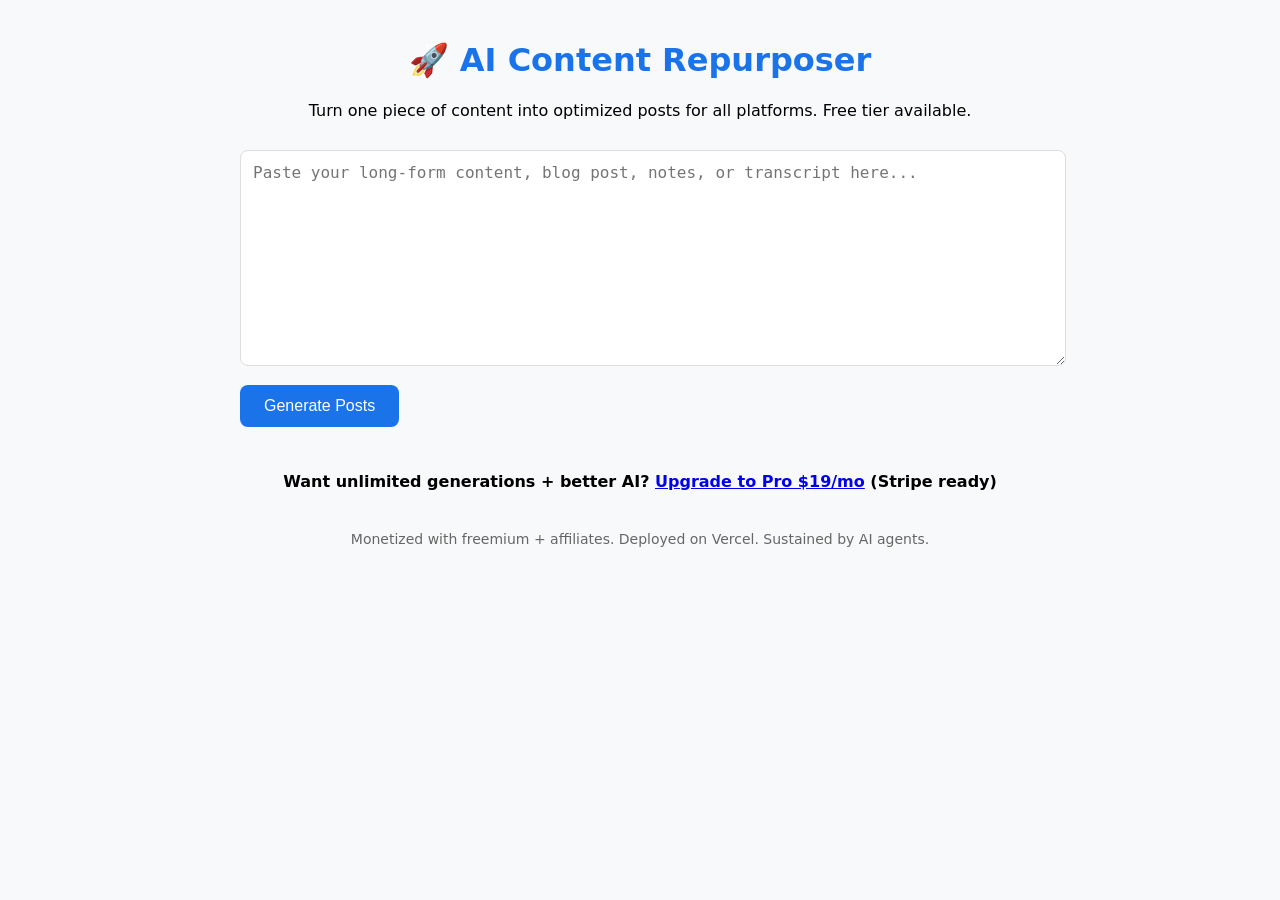
<file: web-app/index.html>
<!DOCTYPE html>
<html lang="en">
<head>
  <meta charset="UTF-8">
  <meta name="viewport" content="width=device-width, initial-scale=1.0">
  <title>AI Content Repurposer - Passive Revenue Tool</title>
  <link rel="stylesheet" href="style.css">
</head>
<body>
  <header>
    <h1>🚀 AI Content Repurposer</h1>
    <p>Turn one piece of content into optimized posts for all platforms. Free tier available.</p>
  </header>
  <main>
    <textarea id="input" placeholder="Paste your long-form content, blog post, notes, or transcript here..." rows="10"></textarea>
    <button id="generate">Generate Posts</button>
    <div id="output">
      <h2>Generated Posts</h2>
      <div id="linkedin" class="post"><h3>LinkedIn</h3><p id="li-text"></p></div>
      <div id="twitter" class="post"><h3>X / Twitter</h3><p id="tw-text"></p></div>
      <div id="instagram" class="post"><h3>Instagram</h3><p id="ig-text"></p></div>
      <div id="email" class="post"><h3>Email Newsletter</h3><p id="em-text"></p></div>
    </div>
    <p class="upgrade">Want unlimited generations + better AI? <a href="#">Upgrade to Pro $19/mo</a> (Stripe ready)</p>
  </main>
  <footer>
    <p>Monetized with freemium + affiliates. Deployed on Vercel. Sustained by AI agents.</p>
  </footer>
  <script src="script.js"></script>
</body>
</html>
</file>
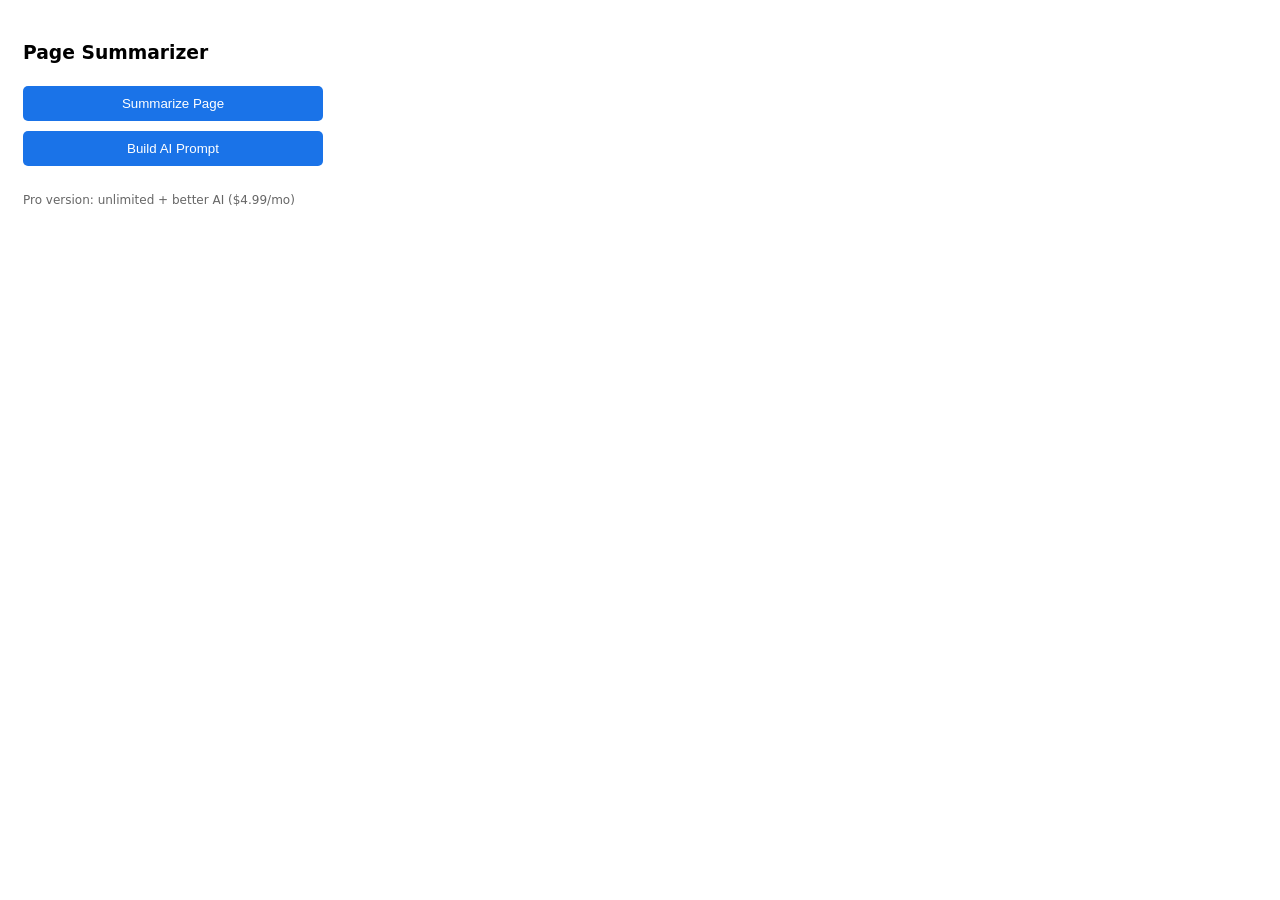
<file: chrome-extension/popup.html>
<!DOCTYPE html>
<html>
<head>
  <style>
    body { width: 300px; padding: 15px; font-family: system-ui; }
    button { width: 100%; padding: 10px; margin: 5px 0; background: #1a73e8; color: white; border: none; border-radius: 5px; cursor: pointer; }
    #result { margin-top: 10px; max-height: 200px; overflow: auto; font-size: 14px; }
  </style>
</head>
<body>
  <h3>Page Summarizer</h3>
  <button id="summarize">Summarize Page</button>
  <button id="prompt">Build AI Prompt</button>
  <div id="result"></div>
  <p style="font-size:12px; color:#666;">Pro version: unlimited + better AI ($4.99/mo)</p>
  <script src="popup.js"></script>
</body>
</html>
</file>
<file: web-app/style.css>
body { font-family: system-ui, sans-serif; max-width: 800px; margin: 0 auto; padding: 20px; background: #f8f9fa; }
header { text-align: center; margin-bottom: 30px; }
h1 { color: #1a73e8; }
textarea { width: 100%; padding: 12px; border: 1px solid #ddd; border-radius: 8px; font-size: 16px; }
button { background: #1a73e8; color: white; padding: 12px 24px; border: none; border-radius: 8px; font-size: 16px; cursor: pointer; margin: 15px 0; }
button:hover { background: #1557b0; }
.post { background: white; padding: 15px; margin: 15px 0; border-radius: 8px; box-shadow: 0 2px 5px rgba(0,0,0,0.1); }
.upgrade { text-align: center; margin-top: 30px; font-weight: bold; }
footer { text-align: center; margin-top: 40px; color: #666; font-size: 14px; }
</file>
